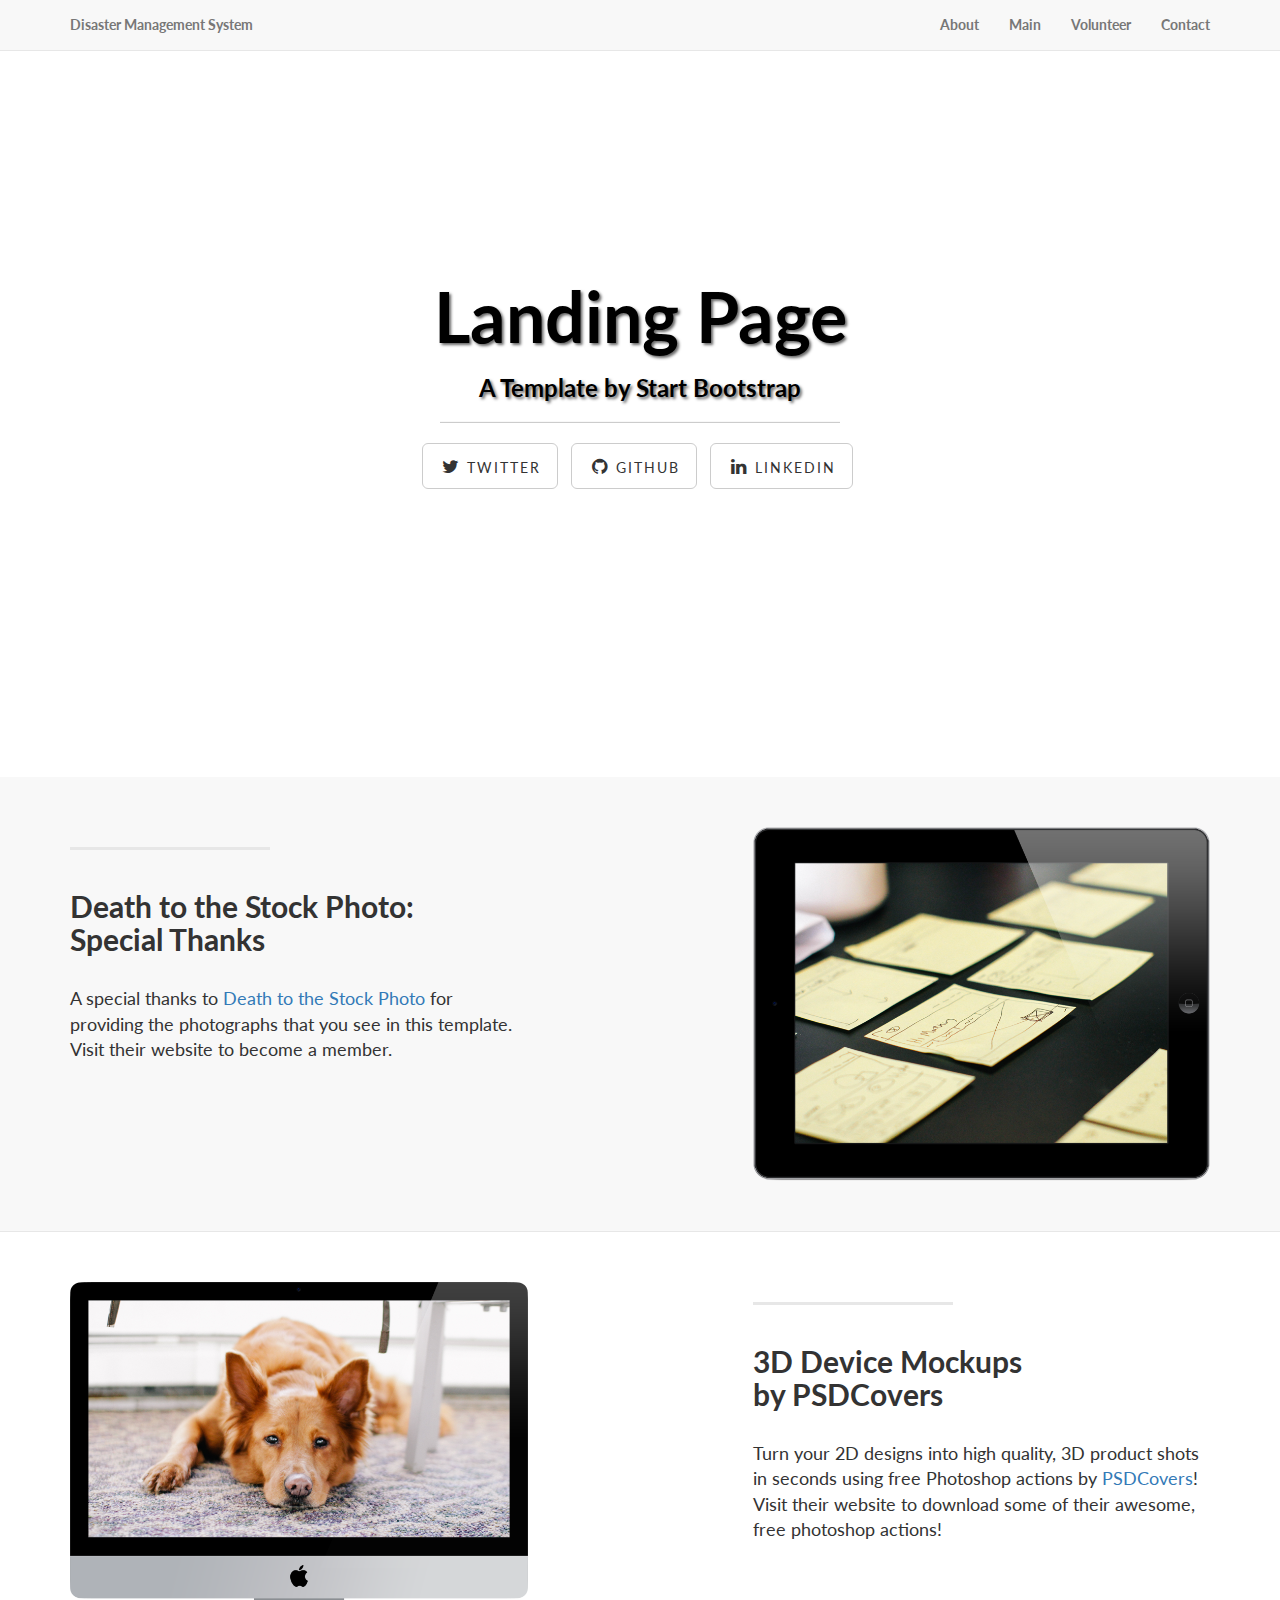
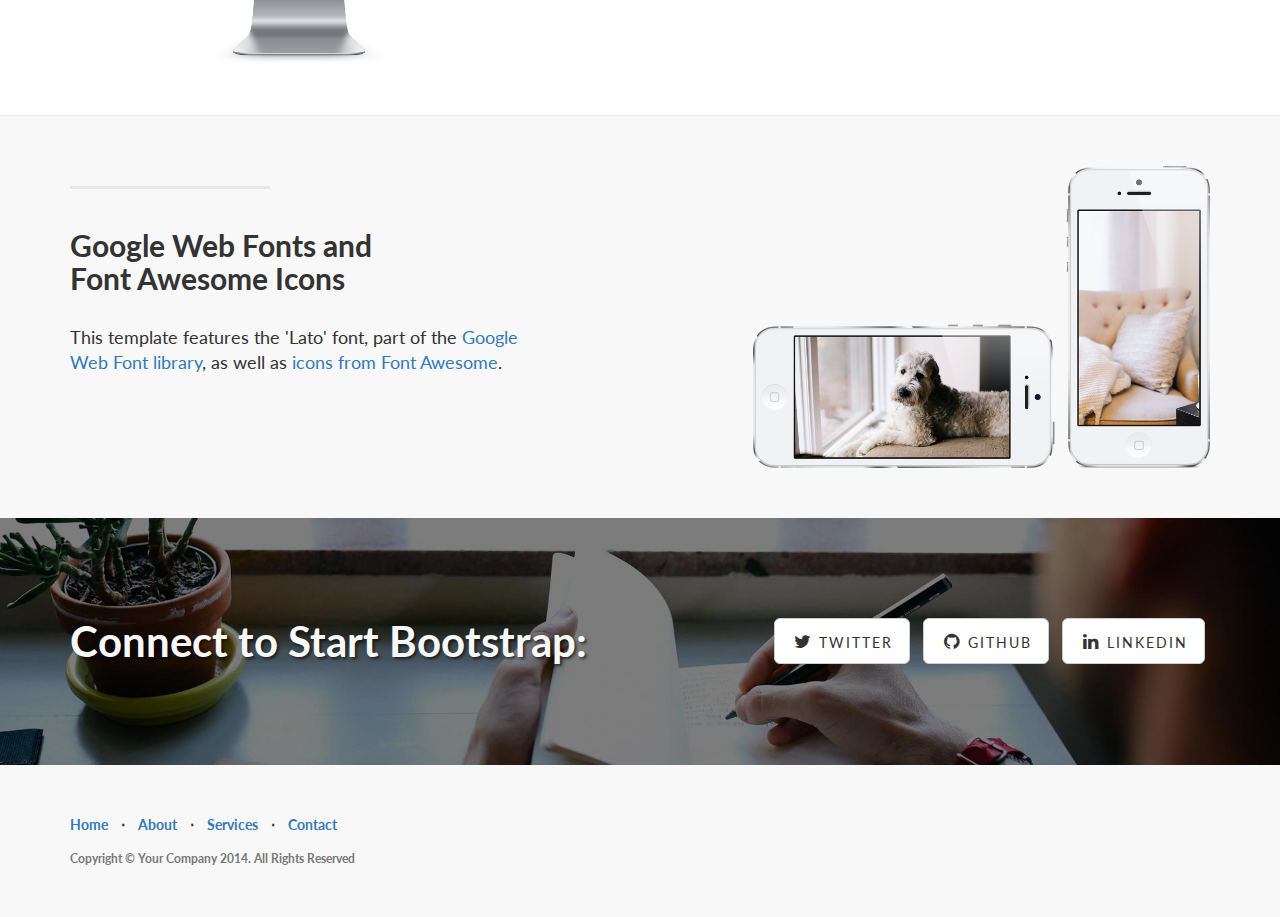
<file: main/index.html>
<!DOCTYPE html>
<html lang="en">

<head>

    <meta charset="utf-8">
    <meta http-equiv="X-UA-Compatible" content="IE=edge">
    <meta name="viewport" content="width=device-width, initial-scale=1">
    <meta name="description" content="">
    <meta name="author" content="">

    <title>Landing Page - Start Bootstrap Theme</title>

    <!-- Bootstrap Core CSS -->
    <link href="css/bootstrap.min.css" rel="stylesheet">

    <!-- Custom CSS -->
    <link href="css/landing-page.css" rel="stylesheet">

    <!-- Custom Fonts -->
    <link href="font-awesome/css/font-awesome.min.css" rel="stylesheet" type="text/css">
    <link href="http://fonts.googleapis.com/css?family=Lato:300,400,700,300italic,400italic,700italic" rel="stylesheet" type="text/css">

    <!-- HTML5 Shim and Respond.js IE8 support of HTML5 elements and media queries -->
    <!-- WARNING: Respond.js doesn't work if you view the page via file:// -->
    <!--[if lt IE 9]>
        <script src="https://oss.maxcdn.com/libs/html5shiv/3.7.0/html5shiv.js"></script>
        <script src="https://oss.maxcdn.com/libs/respond.js/1.4.2/respond.min.js"></script>
    <![endif]-->

</head>

<body>

    <!-- Navigation -->
    <nav class="navbar navbar-default navbar-fixed-top topnav" role="navigation">
        <div class="container topnav">
            <!-- Brand and toggle get grouped for better mobile display -->
            <div class="navbar-header">
                <button type="button" class="navbar-toggle" data-toggle="collapse" data-target="#bs-example-navbar-collapse-1">
                    <span class="sr-only">Toggle navigation</span>
                    <span class="icon-bar"></span>
                    <span class="icon-bar"></span>
                    <span class="icon-bar"></span>
                </button>
                <a class="navbar-brand topnav" href="#">Disaster Management System</a>
            </div>
            <!-- Collect the nav links, forms, and other content for toggling -->
            <div class="collapse navbar-collapse" id="bs-example-navbar-collapse-1">
                <ul class="nav navbar-nav navbar-right">
                    <li>
                        <a href="#about">About</a>
                    </li>
                    <li>
                        <a href="#main">Main</a>
                    </li>
                    <li>
                        <a href="#volunteer">Volunteer</a>
                    </li>
                    <li>
                        <a href="#contact">Contact</a>
                    </li>
                </ul>
            </div>
            <!-- /.navbar-collapse -->
        </div>
        <!-- /.container -->
    </nav>


    <!-- Header -->
    <a name="about"></a>
    <div class="intro-header">
        <div class="container">

            <div class="row">
                <div class="col-lg-12">
                    <div class="intro-message">
                        <h1>Landing Page</h1>
                        <h3>A Template by Start Bootstrap</h3>
                        <hr class="intro-divider">
                        <ul class="list-inline intro-social-buttons">
                            <li>
                                <a href="https://twitter.com/SBootstrap" class="btn btn-default btn-lg"><i class="fa fa-twitter fa-fw"></i> <span class="network-name">Twitter</span></a>
                            </li>
                            <li>
                                <a href="https://github.com/IronSummitMedia/startbootstrap" class="btn btn-default btn-lg"><i class="fa fa-github fa-fw"></i> <span class="network-name">Github</span></a>
                            </li>
                            <li>
                                <a href="#" class="btn btn-default btn-lg"><i class="fa fa-linkedin fa-fw"></i> <span class="network-name">Linkedin</span></a>
                            </li>
                        </ul>
                    </div>
                </div>
            </div>

        </div>
        <!-- /.container -->

    </div>
    <!-- /.intro-header -->

    <!-- Page Content -->

    <a name="services"></a>
    <div class="content-section-a">

        <div class="container">
            <div class="row">
                <div class="col-lg-5 col-sm-6">
                    <hr class="section-heading-spacer">
                    <div class="clearfix"></div>
                    <h2 class="section-heading">Death to the Stock Photo:<br>Special Thanks</h2>
                    <p class="lead">A special thanks to <a target="_blank" href="http://join.deathtothestockphoto.com/">Death to the Stock Photo</a> for providing the photographs that you see in this template. Visit their website to become a member.</p>
                </div>
                <div class="col-lg-5 col-lg-offset-2 col-sm-6">
                    <img class="img-responsive" src="img/ipad.png" alt="">
                </div>
            </div>

        </div>
        <!-- /.container -->

    </div>
    <!-- /.content-section-a -->

    <div class="content-section-b">

        <div class="container">

            <div class="row">
                <div class="col-lg-5 col-lg-offset-1 col-sm-push-6  col-sm-6">
                    <hr class="section-heading-spacer">
                    <div class="clearfix"></div>
                    <h2 class="section-heading">3D Device Mockups<br>by PSDCovers</h2>
                    <p class="lead">Turn your 2D designs into high quality, 3D product shots in seconds using free Photoshop actions by <a target="_blank" href="http://www.psdcovers.com/">PSDCovers</a>! Visit their website to download some of their awesome, free photoshop
                        actions!
                    </p>
                </div>
                <div class="col-lg-5 col-sm-pull-6  col-sm-6">
                    <img class="img-responsive" src="img/dog.png" alt="">
                </div>
            </div>

        </div>
        <!-- /.container -->

    </div>
    <!-- /.content-section-b -->

    <div class="content-section-a">

        <div class="container">

            <div class="row">
                <div class="col-lg-5 col-sm-6">
                    <hr class="section-heading-spacer">
                    <div class="clearfix"></div>
                    <h2 class="section-heading">Google Web Fonts and<br>Font Awesome Icons</h2>
                    <p class="lead">This template features the 'Lato' font, part of the <a target="_blank" href="http://www.google.com/fonts">Google Web Font library</a>, as well as <a target="_blank" href="http://fontawesome.io">icons from Font Awesome</a>.</p>
                </div>
                <div class="col-lg-5 col-lg-offset-2 col-sm-6">
                    <img class="img-responsive" src="img/phones.png" alt="">
                </div>
            </div>

        </div>
        <!-- /.container -->

    </div>
    <!-- /.content-section-a -->

    <a name="contact"></a>
    <div class="banner">

        <div class="container">

            <div class="row">
                <div class="col-lg-6">
                    <h2>Connect to Start Bootstrap:</h2>
                </div>
                <div class="col-lg-6">
                    <ul class="list-inline banner-social-buttons">
                        <li>
                            <a href="https://twitter.com/SBootstrap" class="btn btn-default btn-lg"><i class="fa fa-twitter fa-fw"></i> <span class="network-name">Twitter</span></a>
                        </li>
                        <li>
                            <a href="https://github.com/IronSummitMedia/startbootstrap" class="btn btn-default btn-lg"><i class="fa fa-github fa-fw"></i> <span class="network-name">Github</span></a>
                        </li>
                        <li>
                            <a href="#" class="btn btn-default btn-lg"><i class="fa fa-linkedin fa-fw"></i> <span class="network-name">Linkedin</span></a>
                        </li>
                    </ul>
                </div>
            </div>

        </div>
        <!-- /.container -->

    </div>
    <!-- /.banner -->

    <!-- Footer -->
    <footer>
        <div class="container">
            <div class="row">
                <div class="col-lg-12">
                    <ul class="list-inline">
                        <li>
                            <a href="#">Home</a>
                        </li>
                        <li class="footer-menu-divider">&sdot;</li>
                        <li>
                            <a href="#about">About</a>
                        </li>
                        <li class="footer-menu-divider">&sdot;</li>
                        <li>
                            <a href="#services">Services</a>
                        </li>
                        <li class="footer-menu-divider">&sdot;</li>
                        <li>
                            <a href="#contact">Contact</a>
                        </li>
                    </ul>
                    <p class="copyright text-muted small">Copyright &copy; Your Company 2014. All Rights Reserved</p>
                </div>
            </div>
        </div>
    </footer>

    <!-- jQuery -->
    <script src="js/jquery.js"></script>

    <!-- Bootstrap Core JavaScript -->
    <script src="js/bootstrap.min.js"></script>

</body>

</html>
</file>
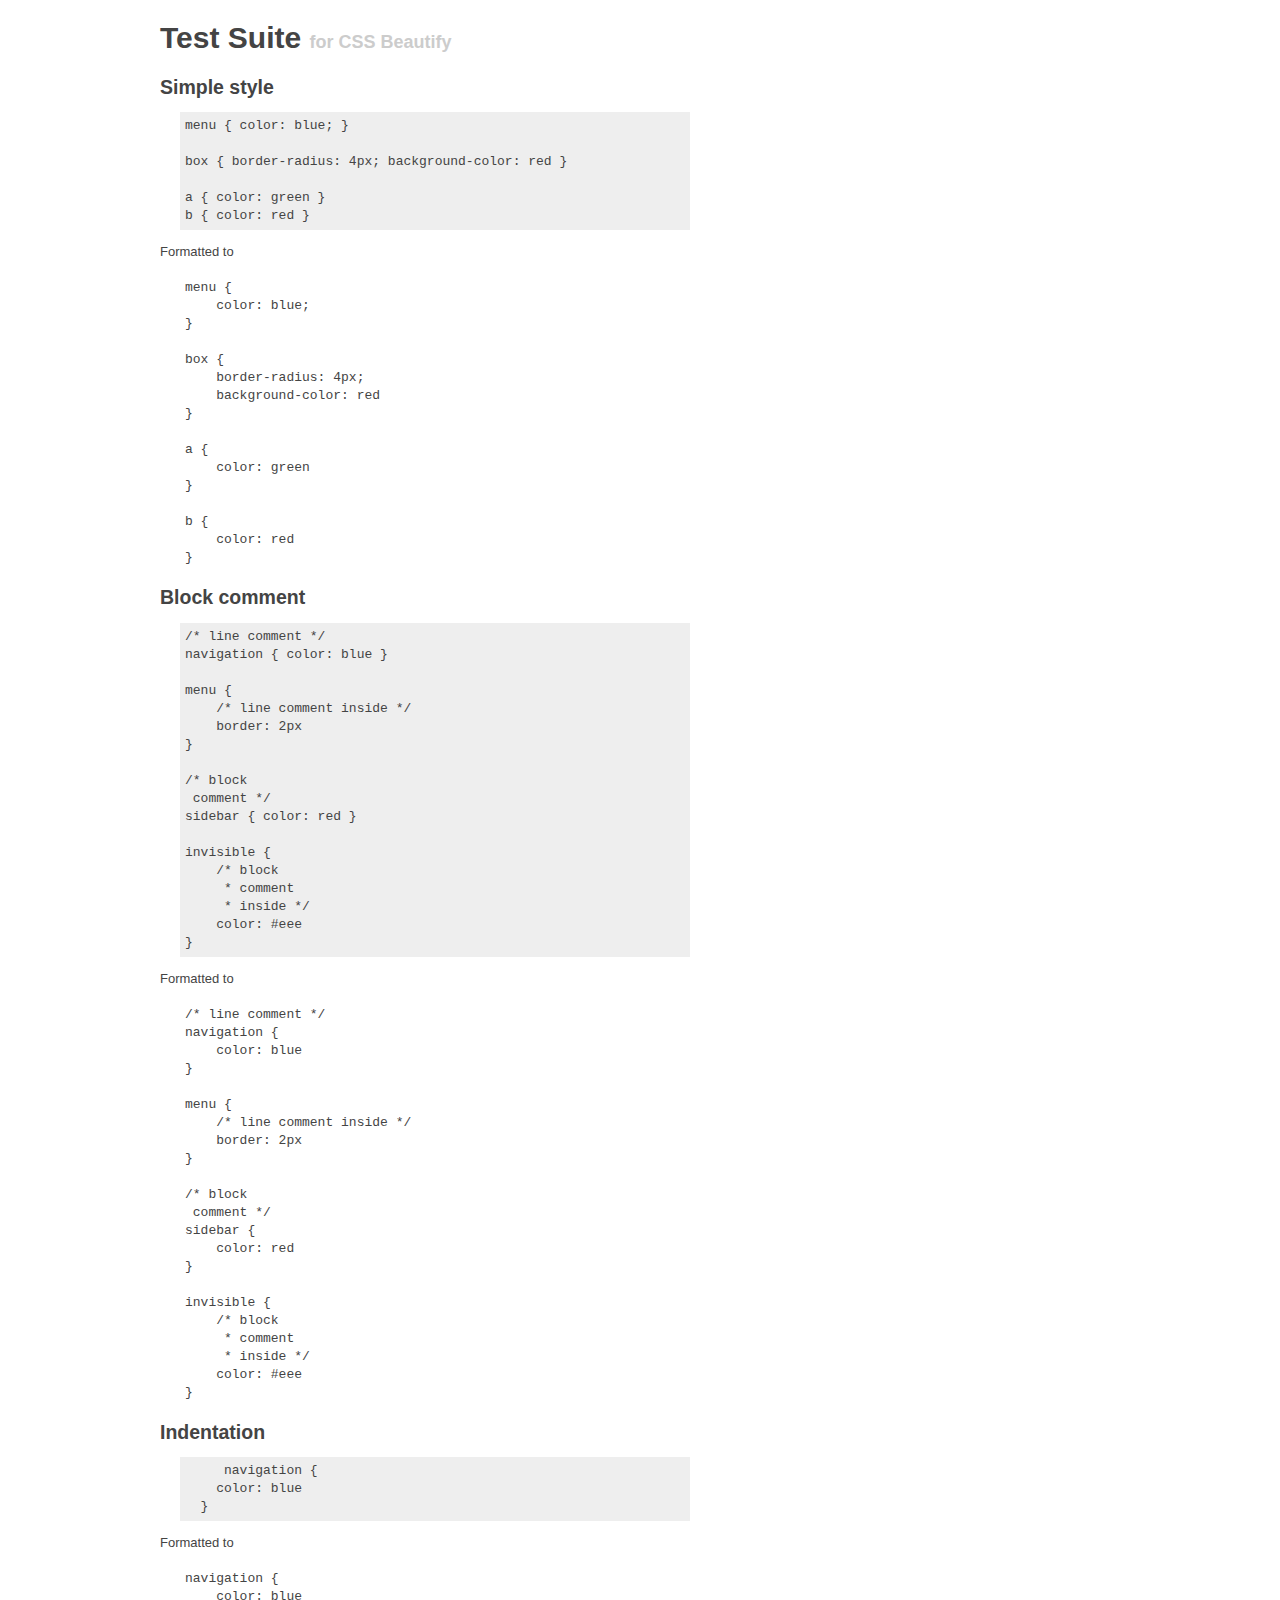
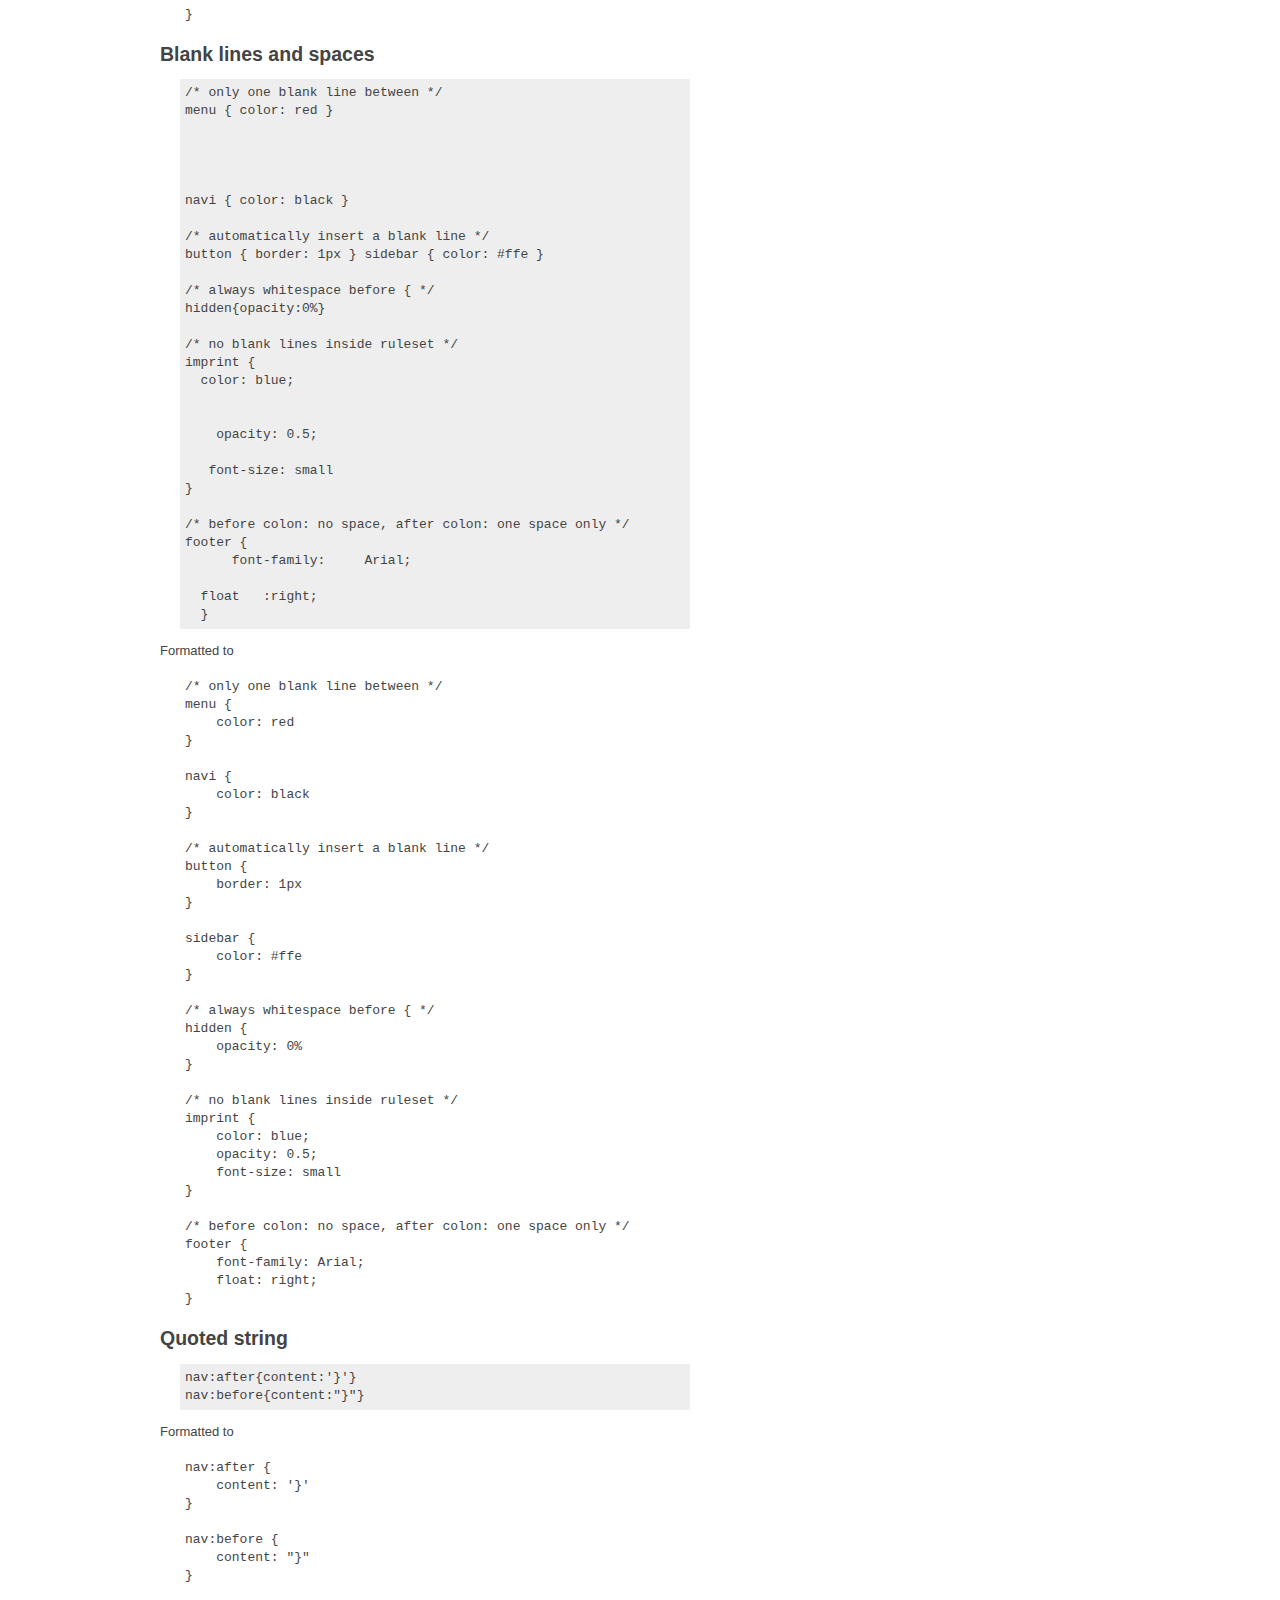
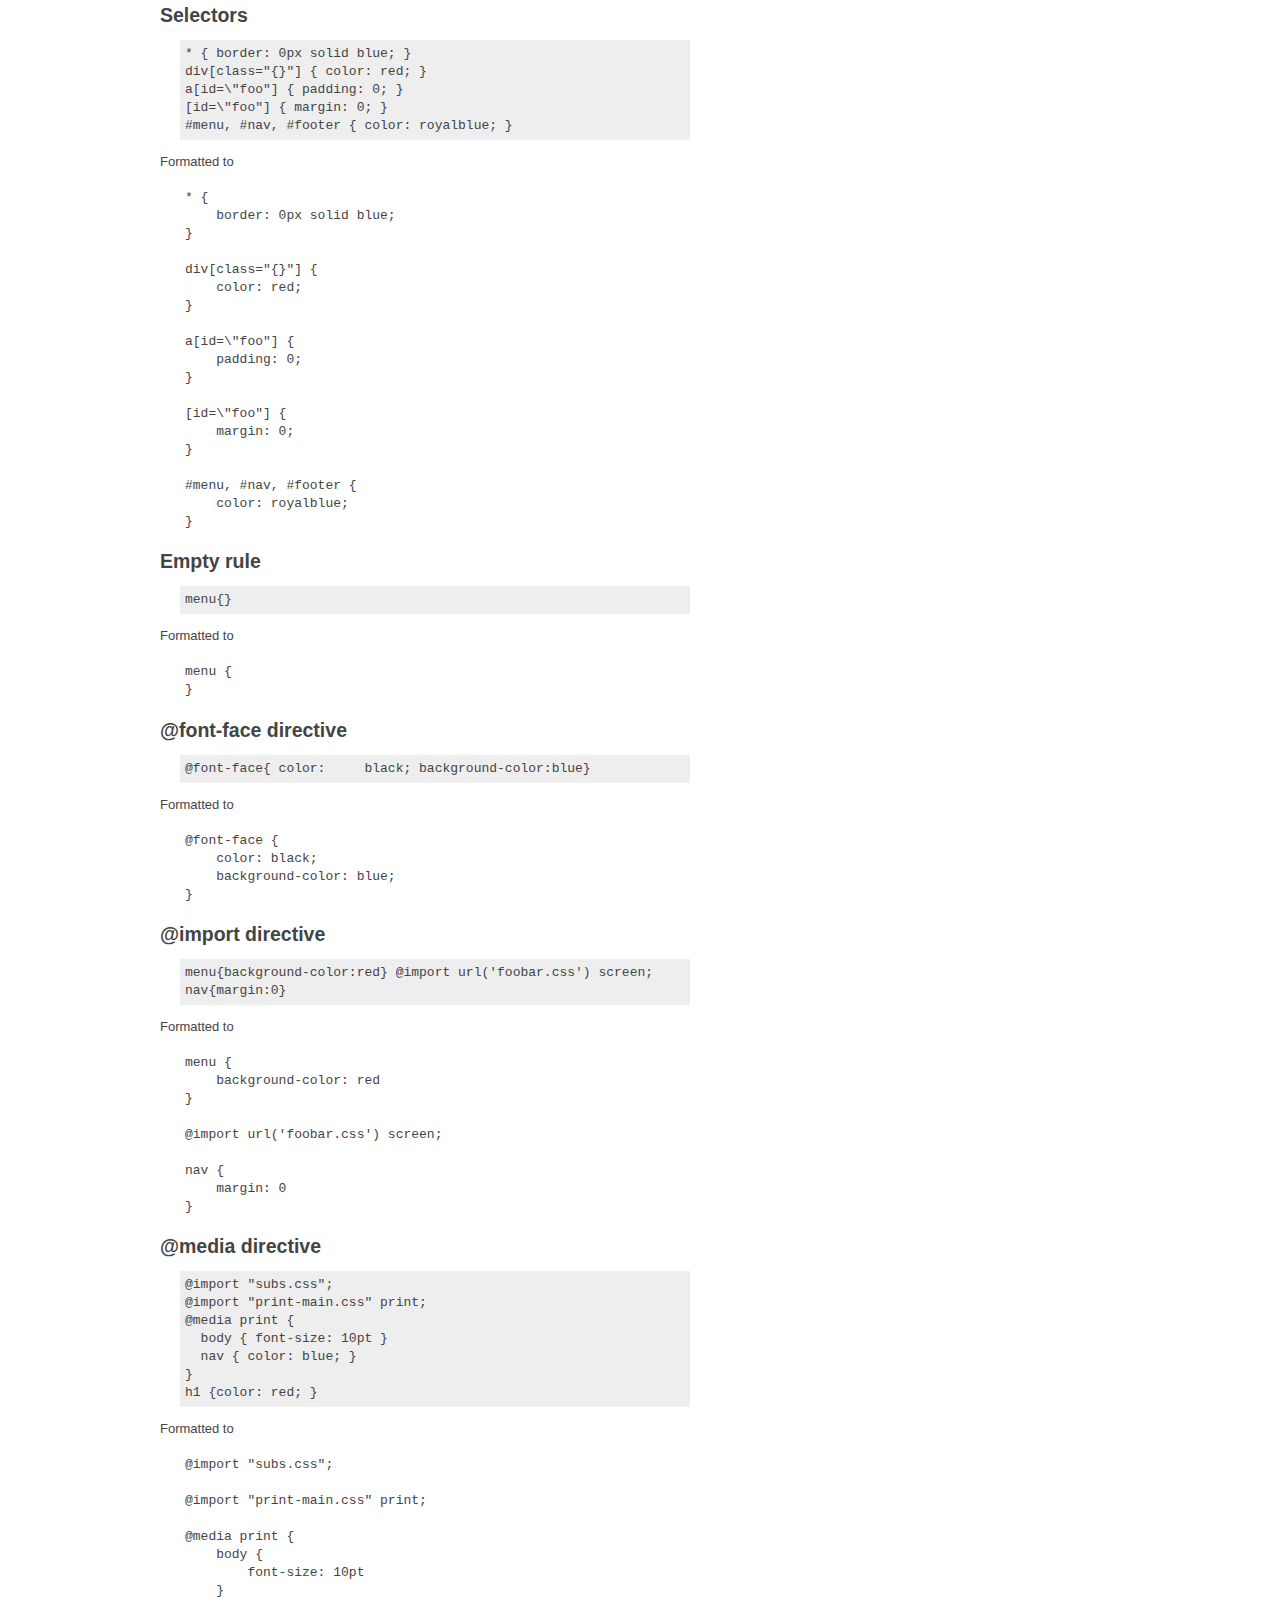
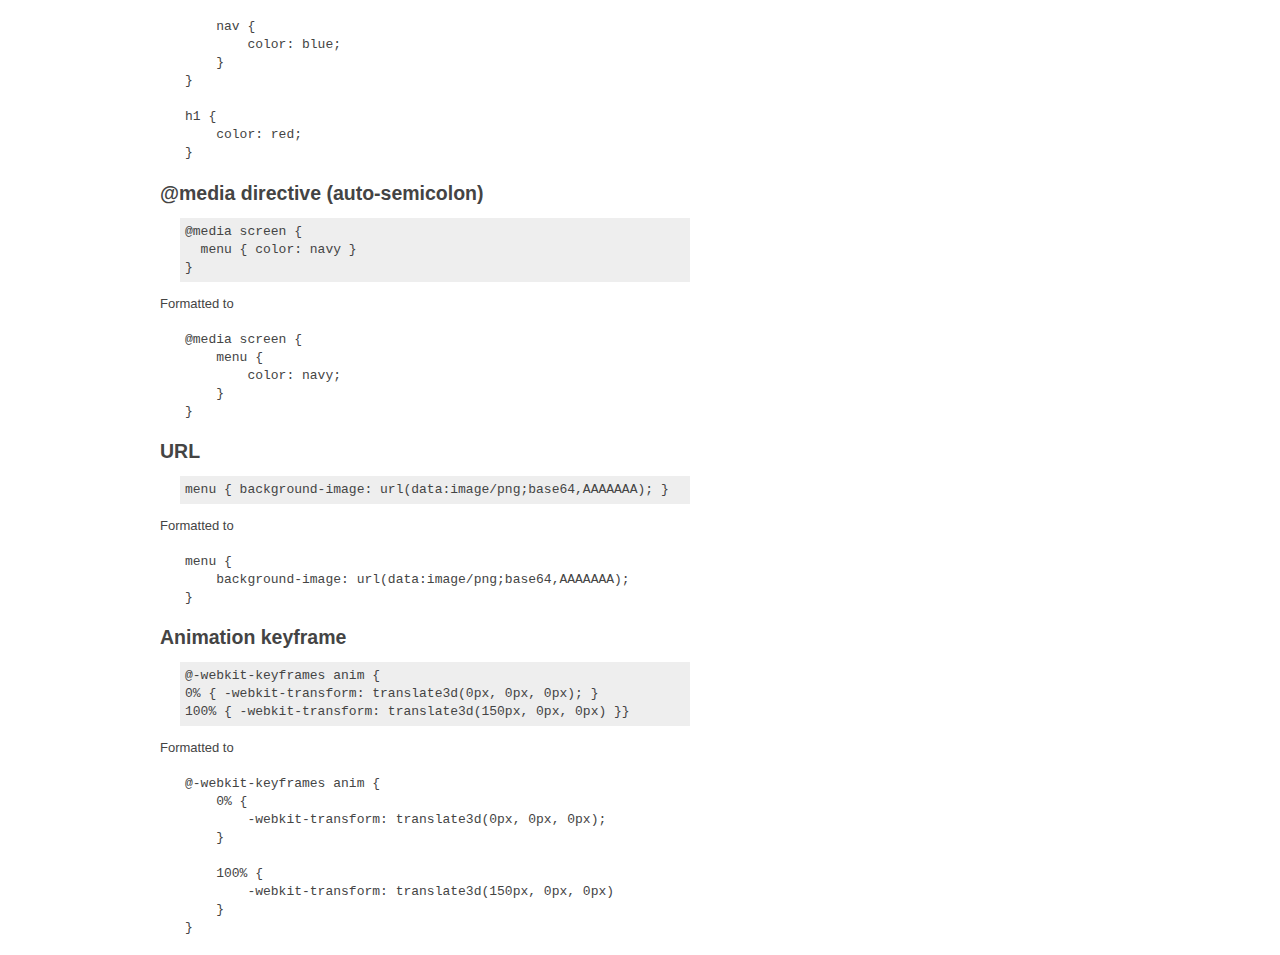
<file: admin/assets/plugins/cssbeautify/test/index.html>
<!DOCTYPE html>
<html lang="en">
<head>
<meta charset="utf-8">
<title>Test Suite for CSS Beautify</title>
<link rel="stylesheet" type="text/css" href="../assets/style.css"/>
<script src="../cssbeautify.js" charset="utf-8"></script>
<script src="test.js" charset="utf-8"></script>
<script src="runner.js" charset="utf-8"></script>
<style>
pre {
    margin-left: 20px;
    padding: 5px;
    display: block;
    width: 500px;
}

.source {
    background-color: #eee;
}

.ref {
    border: 1px solid blue;
}

.result {
    border: 1px solid red;
}

.fail {
    color: red;
}
</style>
</head>
<body>

<div class="container">

<h1>Test Suite <small>for CSS Beautify</small></h1>

<div id="result">
</div>

<script>
window.onload = executeBrowser();
</script>
</body>
</html>
</file>
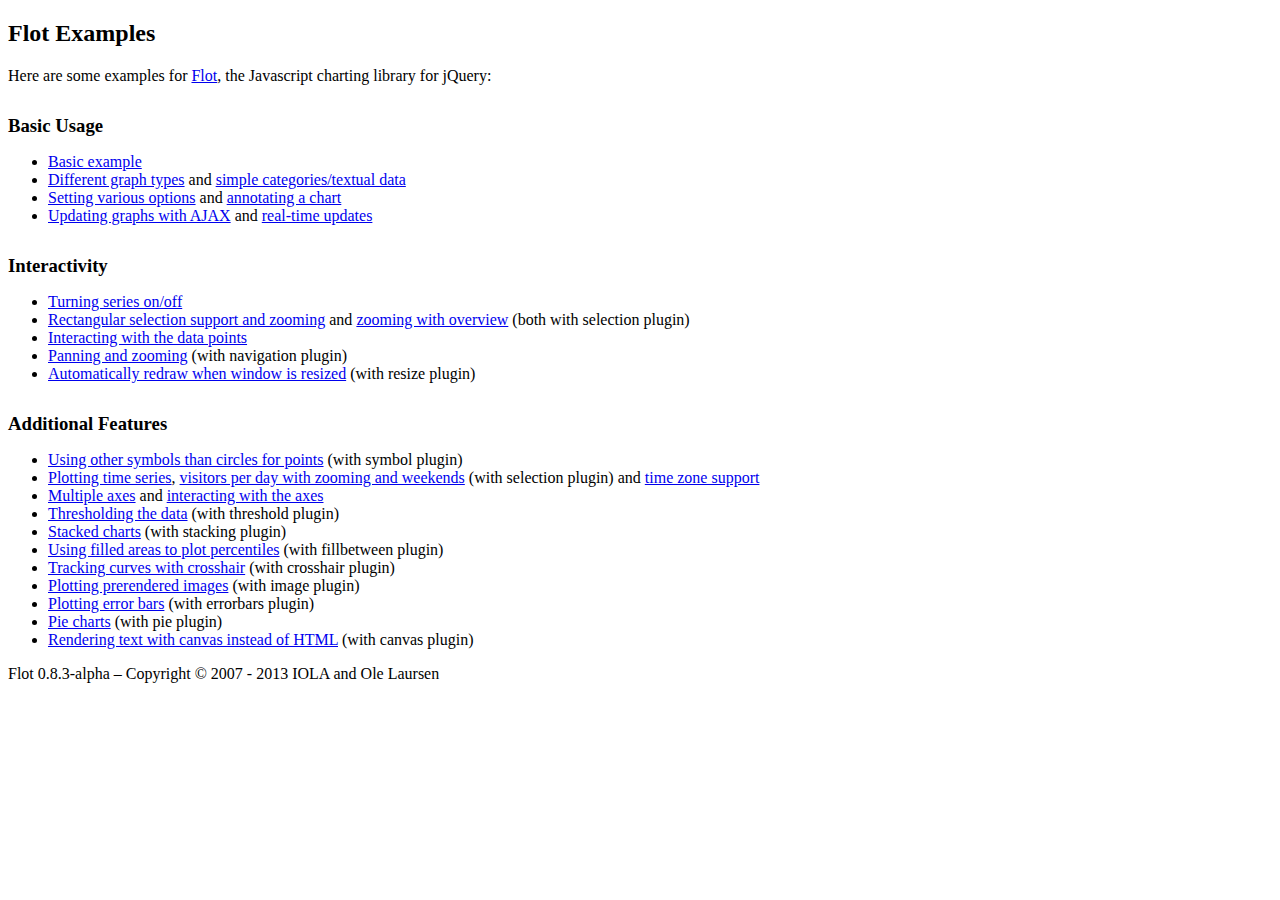
<file: admin/assets/plugins/flot/examples/index.html>
<!DOCTYPE html PUBLIC "-//W3C//DTD HTML 4.01//EN" "http://www.w3.org/TR/html4/strict.dtd">
<html>
<head>
	<meta http-equiv="Content-Type" content="text/html; charset=utf-8">
	<title>Flot Examples</title>
	<link href="examples.css" rel="stylesheet" type="text/css">
	<style>

	h3 {
		margin-top: 30px;
		margin-bottom: 5px;
	}

	</style>
	<script language="javascript" type="text/javascript" src="../jquery.js"></script>
	<script language="javascript" type="text/javascript" src="../jquery.flot.js"></script>
	<script type="text/javascript">

	$(function() {

		// Add the Flot version string to the footer

		$("#footer").prepend("Flot " + $.plot.version + " &ndash; ");
	});

	</script>
</head>
<body>

	<div id="header">
		<h2>Flot Examples</h2>
	</div>

	<div id="content">

		<p>Here are some examples for <a href="http://www.flotcharts.org">Flot</a>, the Javascript charting library for jQuery:</p>

		<h3>Basic Usage</h3>

		<ul>
			<li><a href="basic-usage/index.html">Basic example</a></li>
			<li><a href="series-types/index.html">Different graph types</a> and <a href="categories/index.html">simple categories/textual data</a></li>
			<li><a href="basic-options/index.html">Setting various options</a> and <a href="annotating/index.html">annotating a chart</a></li>
			<li><a href="ajax/index.html">Updating graphs with AJAX</a> and <a href="realtime/index.html">real-time updates</a></li>
		</ul>

		<h3>Interactivity</h3>

		<ul>
			<li><a href="series-toggle/index.html">Turning series on/off</a></li>
			<li><a href="selection/index.html">Rectangular selection support and zooming</a> and <a href="zooming/index.html">zooming with overview</a> (both with selection plugin)</li>
			<li><a href="interacting/index.html">Interacting with the data points</a></li>
			<li><a href="navigate/index.html">Panning and zooming</a> (with navigation plugin)</li>
			<li><a href="resize/index.html">Automatically redraw when window is resized</a> (with resize plugin)</li>
		</ul>

		<h3>Additional Features</h3>

		<ul>
			<li><a href="symbols/index.html">Using other symbols than circles for points</a> (with symbol plugin)</li>
			<li><a href="axes-time/index.html">Plotting time series</a>, <a href="visitors/index.html">visitors per day with zooming and weekends</a> (with selection plugin) and <a href="axes-time-zones/index.html">time zone support</a></li>
			<li><a href="axes-multiple/index.html">Multiple axes</a> and <a href="axes-interacting/index.html">interacting with the axes</a></li>
			<li><a href="threshold/index.html">Thresholding the data</a> (with threshold plugin)</li>
			<li><a href="stacking/index.html">Stacked charts</a> (with stacking plugin)</li>
			<li><a href="percentiles/index.html">Using filled areas to plot percentiles</a> (with fillbetween plugin)</li>
			<li><a href="tracking/index.html">Tracking curves with crosshair</a> (with crosshair plugin)</li>
			<li><a href="image/index.html">Plotting prerendered images</a> (with image plugin)</li>
			<li><a href="series-errorbars/index.html">Plotting error bars</a> (with errorbars plugin)</li>
			<li><a href="series-pie/index.html">Pie charts</a> (with pie plugin)</li>
			<li><a href="canvas/index.html">Rendering text with canvas instead of HTML</a> (with canvas plugin)</li>
		</ul>

	</div>

	<div id="footer">
		Copyright &copy; 2007 - 2013 IOLA and Ole Laursen
	</div>

</body>
</html>
</file>
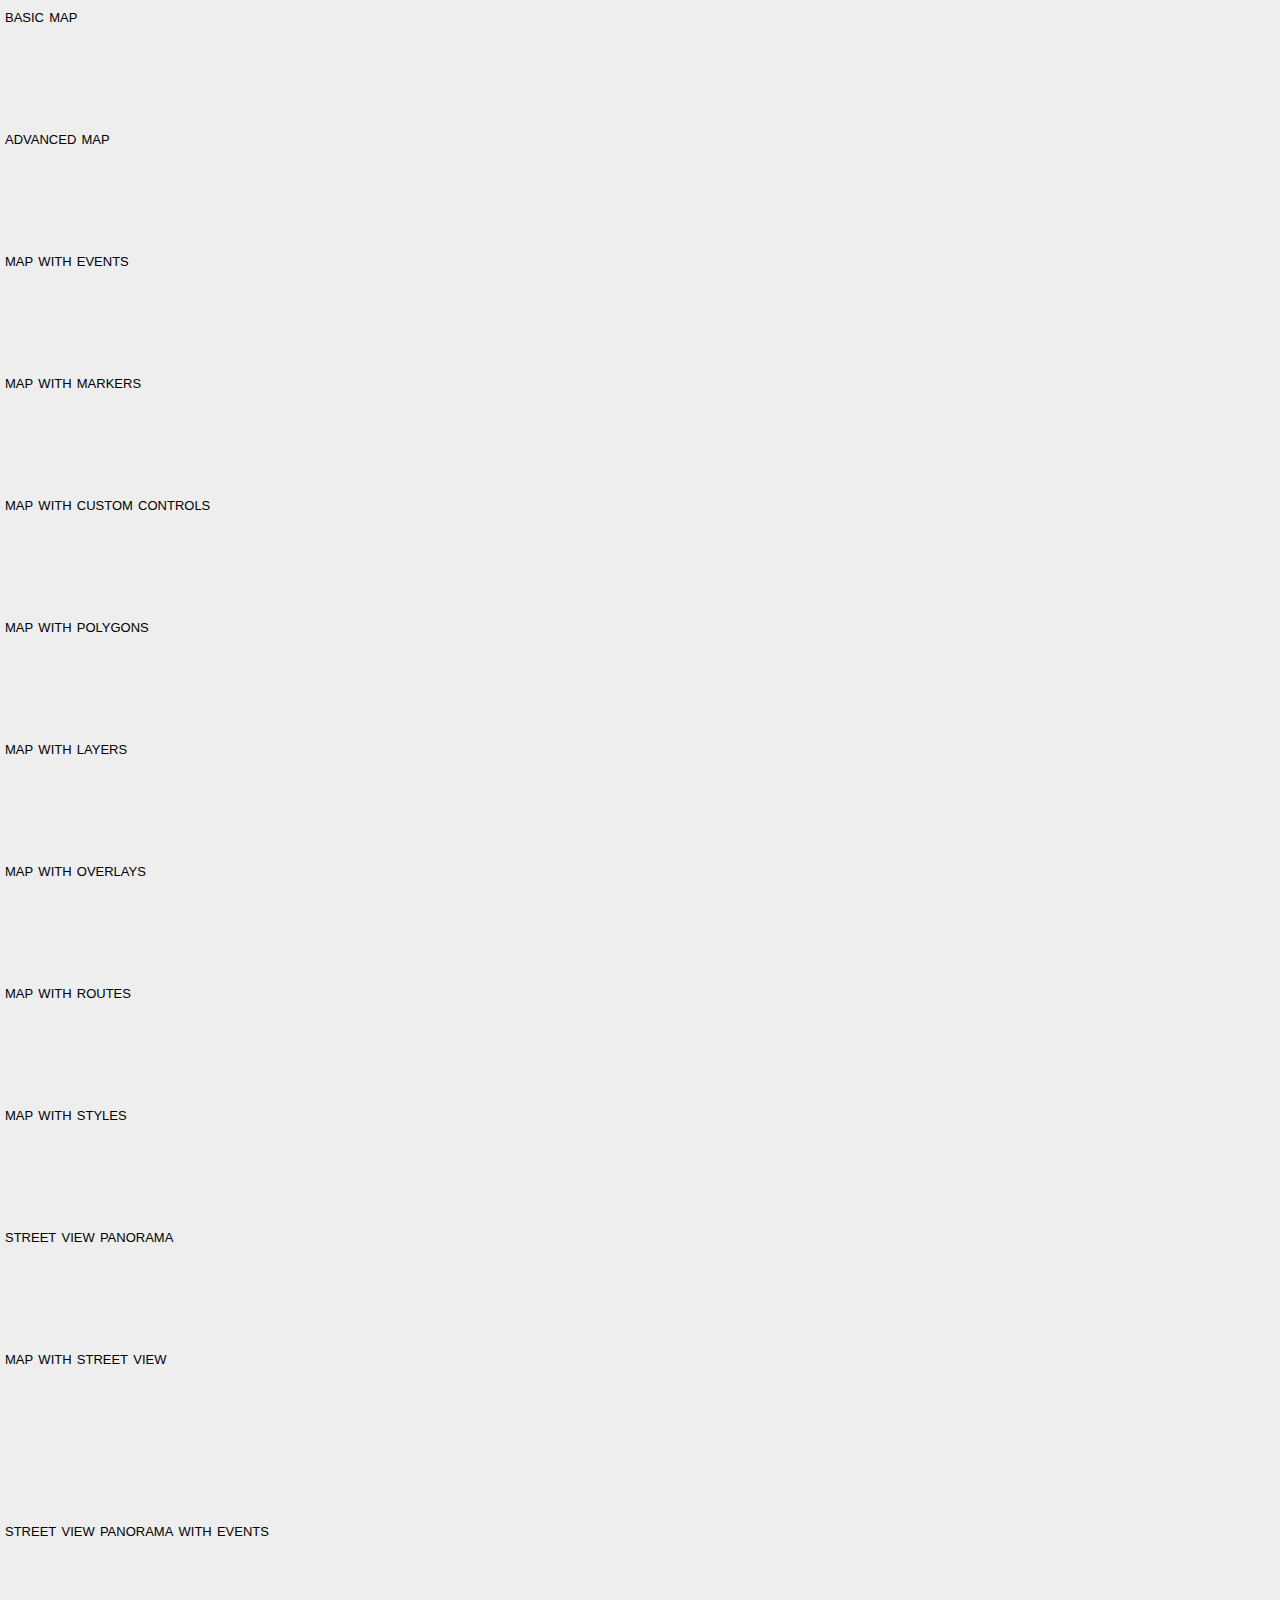
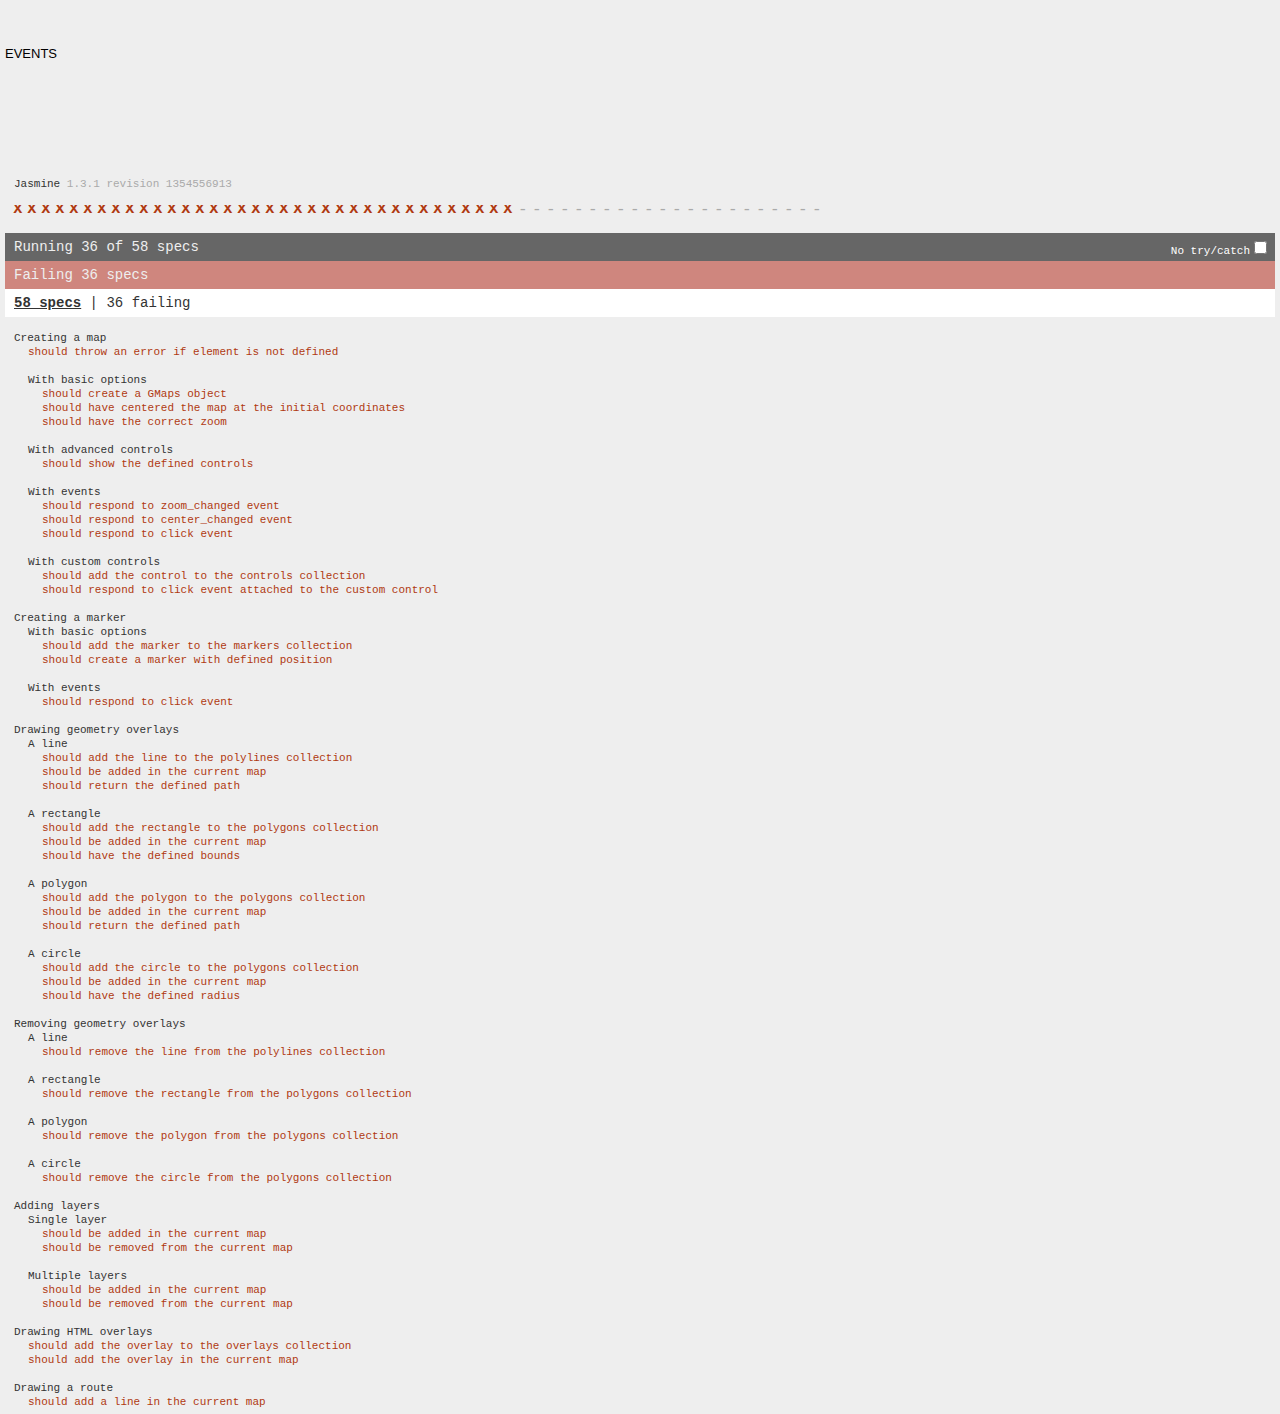
<file: admin/assets/plugins/gmaps/test/index.html>
<!DOCTYPE html>
<html>
<head>
  <title>gmaps.js test</title>
  <link rel="stylesheet" type="text/css" href="lib/jasmine.css" />
  <link rel="stylesheet" href="style.css" />
  <script type="text/javascript" src="lib/jasmine.js"></script>
  <script type="text/javascript" src="lib/jasmine-html.js"></script>

  <script type="text/javascript" src="http://maps.google.com/maps/api/js?sensor=true"></script>
  <script type="text/javascript" src="../gmaps.js"></script>

  <script type="text/javascript" src="spec/MapSpec.js"></script>
  <script type="text/javascript" src="spec/MarkerSpec.js"></script>
  <script type="text/javascript" src="spec/GeometrySpec.js"></script>
  <script type="text/javascript" src="spec/LayerSpec.js"></script>
  <script type="text/javascript" src="spec/OverlaySpec.js"></script>
  <script type="text/javascript" src="spec/RouteSpec.js"></script>
  <script type="text/javascript" src="spec/StyleSpec.js"></script>
  <script type="text/javascript" src="spec/StreetViewSpec.js"></script>
  <script type="text/javascript" src="spec/EventSpec.js"></script>

  <script type="text/javascript">
    (function() {
      var jasmineEnv = jasmine.getEnv();
      jasmineEnv.updateInterval = 1000;

      var htmlReporter = new jasmine.HtmlReporter();

      jasmineEnv.addReporter(htmlReporter);

      jasmineEnv.specFilter = function(spec) {
        return htmlReporter.specFilter(spec);
      };

      var currentWindowOnload = window.onload;

      window.onload = function() {
        if (currentWindowOnload) {
          currentWindowOnload();
        }

        execJasmine();
      };

      function execJasmine() {
        jasmineEnv.execute();
      }

    })();
  </script>
</head>
<body>
  <h3>Basic map</h3>
  <div class="map" id="basic-map"></div>
  <h3>Advanced map</h3>
  <div class="map" id="advanced-map"></div>
  <h3>Map with events</h3>
  <div class="map" id="map-with-events"></div>
  <h3>Map with markers</h3>
  <div class="map" id="map-with-markers"></div>
  <h3>Map with custom controls</h3>
  <div class="map" id="map-with-custom-controls"></div>
  <h3>Map with polygons</h3>
  <div class="map" id="map-with-polygons"></div>
  <h3>Map with layers</h3>
  <div class="map" id="map-with-layers"></div>
  <h3>Map with overlays</h3>
  <div class="map" id="map-with-overlays"></div>
  <h3>Map with routes</h3>
  <div class="map" id="map-with-routes"></div>
  <h3>Map with styles</h3>
  <div class="map" id="map-with-styles"></div>
  <h3>Street View Panorama</h3>
  <div class="panorama" id="streetview-standalone-panorama"></div>
  <h3>Map with Street View</h3>
  <div class="with-columns">
    <div class="map" id="map-with-streetview"></div>
    <div class="panorama" id="streetview-panorama"></div>
  </div>
  <h3>Street View Panorama with events</h3>
  <div class="panorama" id="streetview-with-events"></div>
  <h3>Events</h3>
  <div class="map" id="events"></div>
</body>
</html>
</file>
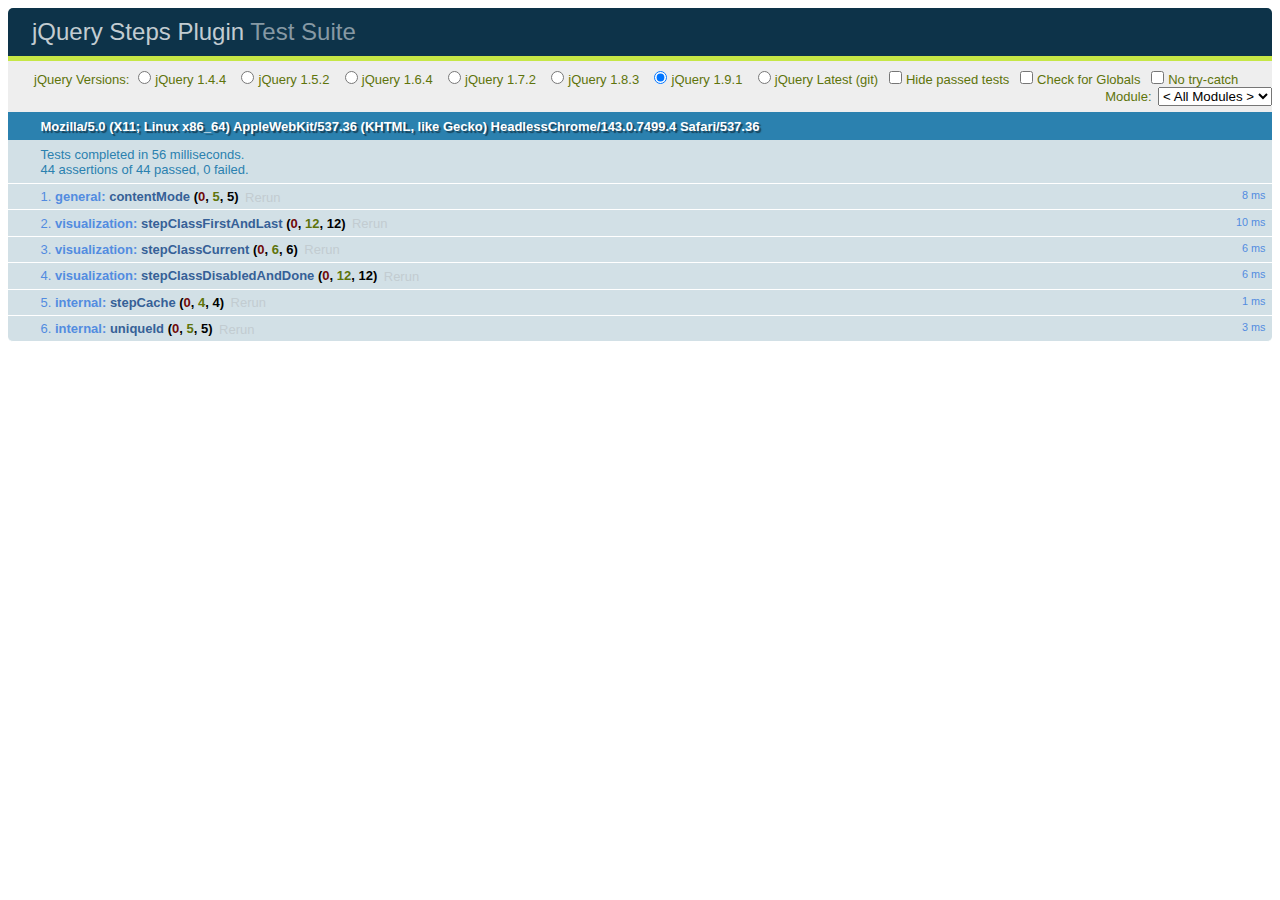
<file: admin/assets/plugins/jquery-steps-master/test/index.html>
<!DOCTYPE html>
<html>
	<head>
		<meta charset="utf-8">
		<title>jQuery Steps Test Suite</title>
		<link rel="stylesheet" href="qunit/qunit-1.11.0.css">
	</head>
	<body>
		<h1 id="qunit-header">
			<a href="http://rstaib.github.io/jquery-steps">jQuery Steps Plugin</a> Test Suite
		</h1>
		<div id="qunit-banner"></div>
		<div id="qunit-testrunner-toolbar"><span>jQuery Versions: <input id="version-144" name="version" type="radio" value="1.4.4" /><label for="version-144">jQuery 1.4.4</label> 
			<input id="version-152" name="version" type="radio" value="1.5.2" /><label for="version-152">jQuery 1.5.2</label> 
			<input id="version-164" name="version" type="radio" value="1.6.4" /><label for="version-164">jQuery 1.6.4</label> 
			<input id="version-172" name="version" type="radio" value="1.7.2" /><label for="version-172">jQuery 1.7.2</label> 
			<input id="version-183" name="version" type="radio" value="1.8.3" /><label for="version-183">jQuery 1.8.3</label> 
			<input id="version-191" name="version" type="radio" value="1.9.1" /><label for="version-191">jQuery 1.9.1</label>
			<input id="version-latest" name="version" type="radio" value="latest" /><label for="version-latest">jQuery Latest (git)</label></span></div>
		<h2 id="qunit-userAgent"></h2>
		<ol id="qunit-tests"></ol>
		<div id="qunit-fixture">
			<div id="contentModeWithEmptyStringArgument">
				<h1>contentModeWithEmptyStringArgument</h1>
				<div data-mode="">
					<p>contentModeWithEmptyStringArgument</p>
				</div>
			</div>

			<div id="contentModeWithWrongNumberArgument">
				<h1>contentModeWithWrongNumberArgument</h1>
				<div data-mode="3">
					<p>contentModeWithWrongNumberArgument</p>
				</div>
			</div>

			<div id="contentModeWithWrongStringArgument">
				<h1>contentModeWithWrongStringArgument</h1>
				<div data-mode="none">
					<p>contentModeWithWrongStringArgument</p>
				</div>
			</div>

			<div id="contentModeWithNumberArgument">
				<h1>contentModeWithNumberArgument</h1>
				<div data-mode="0">
					<p>contentModeWithNumberArgument</p>
				</div>
			</div>

			<div id="contentModeWithStringArgument">
				<h1>contentModeWithStringArgument</h1>
				<div data-mode="html">
					<p>contentModeWithStringArgument</p>
				</div>
			</div>
		</div>
		<script src="qunit/qunit-1.11.0.js"></script>
		<script src="tests.js"></script>
		<script src="jquery.js"></script>
		<script src="../build/jquery.steps.js"></script>
		<script src="../src/privates.js"></script>
		<script src="../src/enums.js"></script>
		<script src="../src/model.js"></script>
		<script src="../src/defaults.js"></script>
		<script>
			$(function ()
			{
				$("input[name='version']").click(function ()
				{
					location.href = "?version=" + $(this).val();
				});

				var versionPattern = /^[\?|\&]{1}version=(\d\.\d\.\d|latest)/,
					version = versionPattern.exec(location.search),
					defaultVersion = "1.9.1";

				if (version != null && version.length > 0)
				{
					version = version[1];
				}
				else
				{
					version = defaultVersion;
				}

				$("input[value='" + version + "']").attr("checked", "checked");
			});
		</script>
	</body>
</html>
</file>
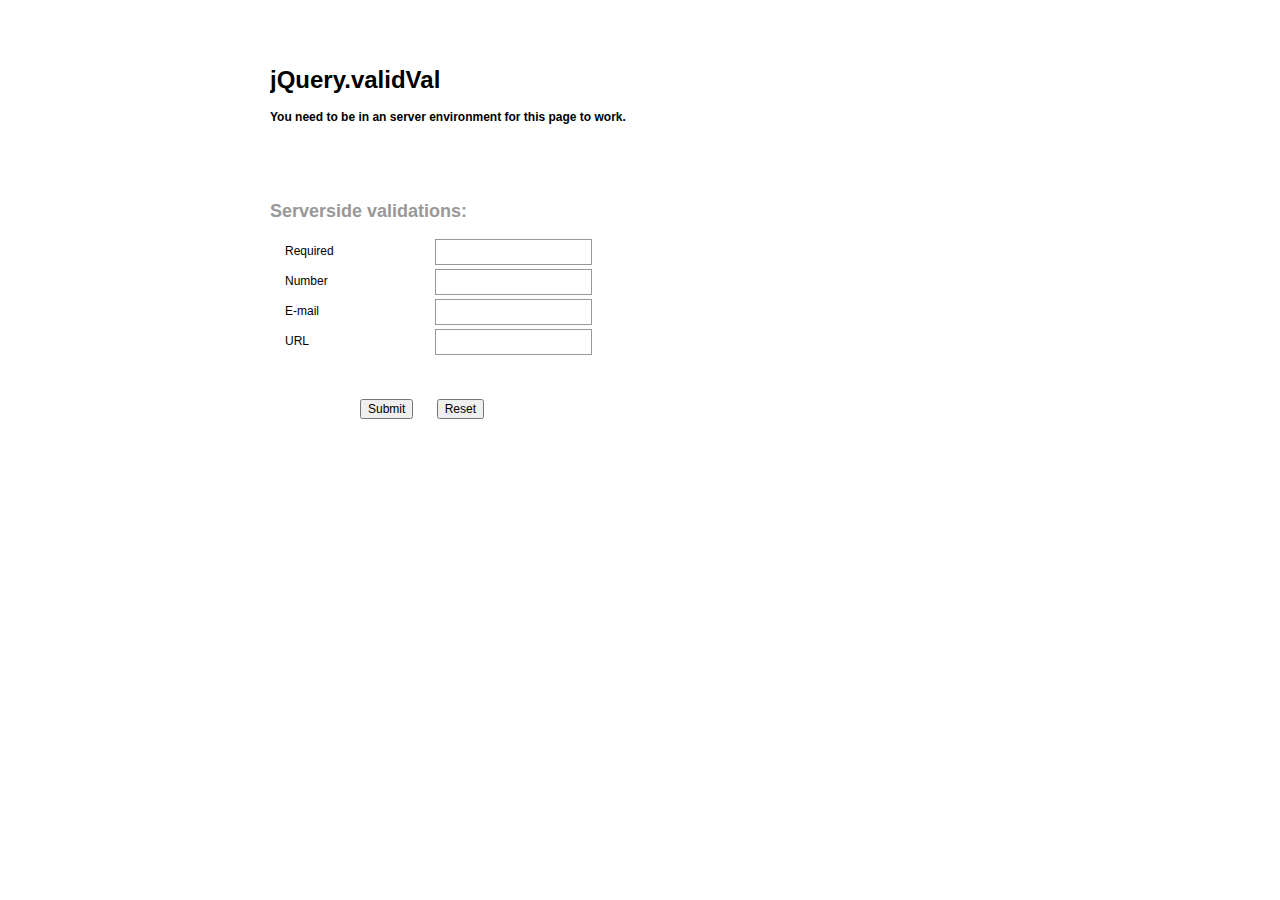
<file: admin/assets/plugins/validVal/serverside-validations/index.html>
<!DOCTYPE html PUBLIC "-//W3C//DTD XHTML 1.0 Transitional//EN" "http://www.w3.org/TR/xhtml1/DTD/xhtml1-transitional.dtd"><html xmlns="http://www.w3.org/1999/xhtml">	<head>		<meta http-equiv="content-type" content="text/html;charset=iso-8859-1" />		<title>validVal</title>		<script type="text/javascript" src="http://code.jquery.com/jquery-1.9.1.js"></script>		<script type="text/javascript" language="javascript" src="../js/jquery.validVal.min.js"></script>		<script type="text/javascript" language="javascript">			$(function() {				$('form').validVal({					customValidations: {						'serverside-validation': function( v ) {							var result = true;							$.ajax({								async: false, // !important								url: 'validations.php',								data: 'name=' + $(this).attr( 'name' ) + '&value=' + v,								success: function( yesOrNo ) {									if ( yesOrNo != 'yes' ) {										result = false;									}								}							});							return result;						}					}				});			});		</script>		<style type="text/css" media="all">			* {				color: #000;			}			input[type='text'] { 				background-color: #fff; 				border: solid 1px #999;				padding: 5px;			}			input[type='text'] { 				width: 145px;			}			input[type='text'].focus { 				border-color: #000 !important; 			}			input[type='text'].inactive { 				color: #999;				font-style: italic;			}			input[type='text'].invalid {				border-color: red;			}						input[type='submit'] {				margin: 0 20px 0 90px;			}			body, p, input {				font-family: Arial, Helvetica, sans-serif;				font-size: 12px;			}			h2 {				color: #999;			}			form {				width: 740px;				margin: 50px auto 0 auto;				overflow: hidden;			}			.column {				padding: 30px 0 50px 0;				margin: 20px 0;				width: 350px;				float: left;			}			.column div {				height: 26px;				padding: 2px 0;			}			label {				width: 150px;				padding: 5px 0 0 15px;				display: block;				float: left;			}		</style>	</head>	<body>		<form>			<h1>jQuery.validVal</h1>			<p><strong>You need to be in an server environment for this page to work.</strong></p>			<div class="column">				<h2>Serverside validations:</h2>				<div>					<label for="i1">Required</label>					 <input id="i1" name="required" type="text" value="" class="serverside-validation" size="24" />				</div>				<div>					<label for="i2">Number</label>					 <input id="i2" name="number" type="text" value="" class="serverside-validation" size="24" />				</div>				<div>					<label for="i3">E-mail</label>					 <input id="i3" name="email" type="text" value="" class="serverside-validation" size="24" />				</div>				<div>					<label for="i4">URL</label>					 <input id="i4" name="url" type="text" value="" class="serverside-validation" size="24" />				</div>				<br />				<br />				<br />				<input type="submit" value="Submit" />				<input type="reset" value="Reset" />			</div>		</form>	</body></html>
</file>
<file: admin/assets/plugins/cssbeautify/assets/style.css>
body {
    min-width: 960px;
    background-color: #ffffff;
    margin: 0;
    font-family: "Helvetica Neue", Helvetica, Arial, sans-serif;
    font-size: 13px;
    font-weight: normal;
    line-height: 18px;
    color: #444;
}

p {
    font-size: 13px;
    font-weight: normal;
    line-height: 18px;
    margin-bottom: 9px;
}

a {
    text-decoration: none;
}

h1 {
    margin-bottom: 18px;
    font-size: 30px;
    line-height: 36px;
    font-weight: bold;
    color: #444;
}

h1 small {
    font-size: 18px;
    color: #ccc;
}

h3 {
    color: #555;
}

textarea {
    font-family: Inconsolata, Monaco, Consolas, "Lucida Console", monospace;
    font-size: 14px;
    color: #555;
    width: 340px;
    padding: 7px;
    -webkit-appearance: none;
    outline: 0;
    border: 1px solid #bbb;
}

.container {
    margin-left: auto;
    margin-right: auto;
    width: 960px;
}

.container .raw {
    width: 380px;
    display: inline;
    float: left;
    margin-left: 10px;
    margin-right: 10px;
}

.container .raw textarea {
    box-shadow: inset 0 1px 3px rgba(0, 0, 0, 0.2);
    -webkit-box-shadow: inset 0 1px 3px rgba(0, 0, 0, 0.2);
    -moz-box-shadow: inset 0 1px 3px rgba(0, 0, 0, 0.2);
    transition: border linear 0.25s, box-shadow linear 0.25s;
    -webkit-transition: border linear 0.25s, box-shadow linear 0.25s;
    -moz-transition: border linear 0.25s, box-shadow linear 0.25s;
    -o-transition: border linear 0.25s, box-shadow linear 0.25s;
}

.container .raw textarea:focus {
    border-color: rgba(60, 200, 1, 0.8);
    box-shadow: inset 0 1px 3px rgba(0, 0, 0, 0.1), 0 0 8px rgba(60, 200, 1, 0.4);
    -webkit-box-shadow: inset 0 1px 3px rgba(0, 0, 0, 0.1), 0 0 8px rgba(60, 200, 1, 0.4);
    -moz-box-shadow: inset 0 1px 3px rgba(0, 0, 0, 0.1), 0 0 8px rgba(60, 200, 1, 0.4);
}

.container .formatted {
    width: 380px;
    display: inline;
    float: left;
    margin-left: 10px;
    margin-right: 10px;
}

.container .formatted textarea {
    color: #000;
}

.container .options {
    width: 140px;
    display: inline;
    float: left;
    margin-left: 10px;
    margin-right: 10px;
}

.container .options input {
    margin: 5px 5px 5px 0px;
}

.container .options input[type=radio] {
    margin-left: 10px;
}

.footer {
    margin-top: 25px;
    color: #555;
    text-align: center;
}

.CodeMirror {
    padding: 0;
    border: 1px solid #bbb;
}

.CodeMirror-scroll {
    height: 320px;
}
</file>
<file: admin/assets/plugins/flot/examples/examples.css>
.demo-container {
	box-sizing: border-box;
	width: 100%;
	height: 450px;
	padding: 20px 15px 15px 15px;
	margin: 15px auto 30px auto;
	border: 1px solid #ddd;
	background: #fff;
	background: linear-gradient(#f6f6f6 0, #fff 50px);
	background: -o-linear-gradient(#f6f6f6 0, #fff 50px);
	background: -ms-linear-gradient(#f6f6f6 0, #fff 50px);
	background: -moz-linear-gradient(#f6f6f6 0, #fff 50px);
	background: -webkit-linear-gradient(#f6f6f6 0, #fff 50px);
	box-shadow: 0 3px 10px rgba(0,0,0,0.15);
	-o-box-shadow: 0 3px 10px rgba(0,0,0,0.1);
	-ms-box-shadow: 0 3px 10px rgba(0,0,0,0.1);
	-moz-box-shadow: 0 3px 10px rgba(0,0,0,0.1);
	-webkit-box-shadow: 0 3px 10px rgba(0,0,0,0.1);
}

.demo-placeholder {
	width: 100%;
	height: 100%;
	font-size: 14px;
	line-height: 1.2em;
}

.legend table {
	border-spacing: 5px;
}
</file>
<file: admin/assets/plugins/gmaps/test/lib/jasmine.css>
body { background-color: #eeeeee; padding: 0; margin: 5px; overflow-y: scroll; }

#HTMLReporter { font-size: 11px; font-family: Monaco, "Lucida Console", monospace; line-height: 14px; color: #333333; }
#HTMLReporter a { text-decoration: none; }
#HTMLReporter a:hover { text-decoration: underline; }
#HTMLReporter p, #HTMLReporter h1, #HTMLReporter h2, #HTMLReporter h3, #HTMLReporter h4, #HTMLReporter h5, #HTMLReporter h6 { margin: 0; line-height: 14px; }
#HTMLReporter .banner, #HTMLReporter .symbolSummary, #HTMLReporter .summary, #HTMLReporter .resultMessage, #HTMLReporter .specDetail .description, #HTMLReporter .alert .bar, #HTMLReporter .stackTrace { padding-left: 9px; padding-right: 9px; }
#HTMLReporter #jasmine_content { position: fixed; right: 100%; }
#HTMLReporter .version { color: #aaaaaa; }
#HTMLReporter .banner { margin-top: 14px; }
#HTMLReporter .duration { color: #aaaaaa; float: right; }
#HTMLReporter .symbolSummary { overflow: hidden; *zoom: 1; margin: 14px 0; }
#HTMLReporter .symbolSummary li { display: block; float: left; height: 7px; width: 14px; margin-bottom: 7px; font-size: 16px; }
#HTMLReporter .symbolSummary li.passed { font-size: 14px; }
#HTMLReporter .symbolSummary li.passed:before { color: #5e7d00; content: "\02022"; }
#HTMLReporter .symbolSummary li.failed { line-height: 9px; }
#HTMLReporter .symbolSummary li.failed:before { color: #b03911; content: "x"; font-weight: bold; margin-left: -1px; }
#HTMLReporter .symbolSummary li.skipped { font-size: 14px; }
#HTMLReporter .symbolSummary li.skipped:before { color: #bababa; content: "\02022"; }
#HTMLReporter .symbolSummary li.pending { line-height: 11px; }
#HTMLReporter .symbolSummary li.pending:before { color: #aaaaaa; content: "-"; }
#HTMLReporter .exceptions { color: #fff; float: right; margin-top: 5px; margin-right: 5px; }
#HTMLReporter .bar { line-height: 28px; font-size: 14px; display: block; color: #eee; }
#HTMLReporter .runningAlert { background-color: #666666; }
#HTMLReporter .skippedAlert { background-color: #aaaaaa; }
#HTMLReporter .skippedAlert:first-child { background-color: #333333; }
#HTMLReporter .skippedAlert:hover { text-decoration: none; color: white; text-decoration: underline; }
#HTMLReporter .passingAlert { background-color: #a6b779; }
#HTMLReporter .passingAlert:first-child { background-color: #5e7d00; }
#HTMLReporter .failingAlert { background-color: #cf867e; }
#HTMLReporter .failingAlert:first-child { background-color: #b03911; }
#HTMLReporter .results { margin-top: 14px; }
#HTMLReporter #details { display: none; }
#HTMLReporter .resultsMenu, #HTMLReporter .resultsMenu a { background-color: #fff; color: #333333; }
#HTMLReporter.showDetails .summaryMenuItem { font-weight: normal; text-decoration: inherit; }
#HTMLReporter.showDetails .summaryMenuItem:hover { text-decoration: underline; }
#HTMLReporter.showDetails .detailsMenuItem { font-weight: bold; text-decoration: underline; }
#HTMLReporter.showDetails .summary { display: none; }
#HTMLReporter.showDetails #details { display: block; }
#HTMLReporter .summaryMenuItem { font-weight: bold; text-decoration: underline; }
#HTMLReporter .summary { margin-top: 14px; }
#HTMLReporter .summary .suite .suite, #HTMLReporter .summary .specSummary { margin-left: 14px; }
#HTMLReporter .summary .specSummary.passed a { color: #5e7d00; }
#HTMLReporter .summary .specSummary.failed a { color: #b03911; }
#HTMLReporter .description + .suite { margin-top: 0; }
#HTMLReporter .suite { margin-top: 14px; }
#HTMLReporter .suite a { color: #333333; }
#HTMLReporter #details .specDetail { margin-bottom: 28px; }
#HTMLReporter #details .specDetail .description { display: block; color: white; background-color: #b03911; }
#HTMLReporter .resultMessage { padding-top: 14px; color: #333333; }
#HTMLReporter .resultMessage span.result { display: block; }
#HTMLReporter .stackTrace { margin: 5px 0 0 0; max-height: 224px; overflow: auto; line-height: 18px; color: #666666; border: 1px solid #ddd; background: white; white-space: pre; }

#TrivialReporter { padding: 8px 13px; position: absolute; top: 0; bottom: 0; left: 0; right: 0; overflow-y: scroll; background-color: white; font-family: "Helvetica Neue Light", "Lucida Grande", "Calibri", "Arial", sans-serif; /*.resultMessage {*/ /*white-space: pre;*/ /*}*/ }
#TrivialReporter a:visited, #TrivialReporter a { color: #303; }
#TrivialReporter a:hover, #TrivialReporter a:active { color: blue; }
#TrivialReporter .run_spec { float: right; padding-right: 5px; font-size: .8em; text-decoration: none; }
#TrivialReporter .banner { color: #303; background-color: #fef; padding: 5px; }
#TrivialReporter .logo { float: left; font-size: 1.1em; padding-left: 5px; }
#TrivialReporter .logo .version { font-size: .6em; padding-left: 1em; }
#TrivialReporter .runner.running { background-color: yellow; }
#TrivialReporter .options { text-align: right; font-size: .8em; }
#TrivialReporter .suite { border: 1px outset gray; margin: 5px 0; padding-left: 1em; }
#TrivialReporter .suite .suite { margin: 5px; }
#TrivialReporter .suite.passed { background-color: #dfd; }
#TrivialReporter .suite.failed { background-color: #fdd; }
#TrivialReporter .spec { margin: 5px; padding-left: 1em; clear: both; }
#TrivialReporter .spec.failed, #TrivialReporter .spec.passed, #TrivialReporter .spec.skipped { padding-bottom: 5px; border: 1px solid gray; }
#TrivialReporter .spec.failed { background-color: #fbb; border-color: red; }
#TrivialReporter .spec.passed { background-color: #bfb; border-color: green; }
#TrivialReporter .spec.skipped { background-color: #bbb; }
#TrivialReporter .messages { border-left: 1px dashed gray; padding-left: 1em; padding-right: 1em; }
#TrivialReporter .passed { background-color: #cfc; display: none; }
#TrivialReporter .failed { background-color: #fbb; }
#TrivialReporter .skipped { color: #777; background-color: #eee; display: none; }
#TrivialReporter .resultMessage span.result { display: block; line-height: 2em; color: black; }
#TrivialReporter .resultMessage .mismatch { color: black; }
#TrivialReporter .stackTrace { white-space: pre; font-size: .8em; margin-left: 10px; max-height: 5em; overflow: auto; border: 1px inset red; padding: 1em; background: #eef; }
#TrivialReporter .finished-at { padding-left: 1em; font-size: .6em; }
#TrivialReporter.show-passed .passed, #TrivialReporter.show-skipped .skipped { display: block; }
#TrivialReporter #jasmine_content { position: fixed; right: 100%; }
#TrivialReporter .runner { border: 1px solid gray; display: block; margin: 5px 0; padding: 2px 0 2px 10px; }
</file>
<file: admin/assets/plugins/gmaps/test/style.css>
body {
font-family: sans-serif;
}

h1, h2, h3, h4, h5, h6 {
  margin: 0;
  font-weight: lighter;
  text-transform: lowercase;
  font-variant: small-caps;
}

.map,
.panorama {
  width: 100%;
  height: 100px;
}

.with-columns {
  display: block;
  width: 100%;
  overflow: hidden;
}

.with-columns .map,
.with-columns .panorama {
  display: block;
  width: 50%;
  height: 150px;
  float: left;
}
</file>
<file: main/css/landing-page.css>
/*!
 * Start Bootstrap - Landing Page Bootstrap Theme (http://startbootstrap.com)
 * Code licensed under the Apache License v2.0.
 * For details, see http://www.apache.org/licenses/LICENSE-2.0.
 */

body,
html {
    width: 100%;
    height: 100%;
}

body,
h1,
h2,
h3,
h4,
h5,
h6 {
    font-family: "Lato", "Helvetica Neue", Helvetica, Arial, sans-serif;
    font-weight: 700;
}

img {
    width: 1500px;
    height: 837px;
}

.topnav {
    font-size: 14px;
}

.lead {
    font-size: 18px;
    font-weight: 400;
}

.intro-header {
    padding-top: 50px;
    padding-bottom: 50px;
    text-align: center;
    color: #f8f8f8;
    /* background: url(../img/disaster4.jpg) no-repeat center center;*/
    background-size: cover;
}

.intro-message {
    position: relative;
    padding-top: 20%;
    padding-bottom: 20%;
}

.intro-message > h1 {
    margin: 0;
    text-shadow: 2px 2px 3px rgba(0, 0, 0, 0.6);
    color: black;
    font-size: 5em;
}

.intro-divider {
    width: 400px;
    border-top: 1px solid #f8f8f8;
    border-bottom: 1px solid rgba(0, 0, 0, 0.2);
}

.intro-message > h3 {
    text-shadow: 2px 2px 3px rgba(0, 0, 0, 0.6);
    color: black;
}

@media(max-width:767px) {
    .intro-message {
        padding-bottom: 15%;
    }
    .intro-message > h1 {
        font-size: 3em;
    }
    ul.intro-social-buttons > li {
        display: block;
        margin-bottom: 20px;
        padding: 0;
    }
    ul.intro-social-buttons > li:last-child {
        margin-bottom: 0;
    }
    .intro-divider {
        width: 100%;
    }
}

.network-name {
    text-transform: uppercase;
    font-size: 14px;
    font-weight: 400;
    letter-spacing: 2px;
}

.content-section-a {
    padding: 50px 0;
    background-color: #f8f8f8;
}

.content-section-b {
    padding: 50px 0;
    border-top: 1px solid #e7e7e7;
    border-bottom: 1px solid #e7e7e7;
}

.section-heading {
    margin-bottom: 30px;
}

.section-heading-spacer {
    float: left;
    width: 200px;
    border-top: 3px solid #e7e7e7;
}

.banner {
    padding: 100px 0;
    color: #f8f8f8;
    background: url(../img/banner-bg.jpg) no-repeat center center;
    background-size: cover;
}

.banner h2 {
    margin: 0;
    text-shadow: 2px 2px 3px rgba(0, 0, 0, 0.6);
    font-size: 3em;
}

.banner ul {
    margin-bottom: 0;
}

.banner-social-buttons {
    float: right;
    margin-top: 0;
}

@media(max-width:1199px) {
    ul.banner-social-buttons {
        float: left;
        margin-top: 15px;
    }
}

@media(max-width:767px) {
    .banner h2 {
        margin: 0;
        text-shadow: 2px 2px 3px rgba(0, 0, 0, 0.6);
        font-size: 3em;
    }
    ul.banner-social-buttons > li {
        display: block;
        margin-bottom: 20px;
        padding: 0;
    }
    ul.banner-social-buttons > li:last-child {
        margin-bottom: 0;
    }
}

footer {
    padding: 50px 0;
    background-color: #f8f8f8;
}

p.copyright {
    margin: 15px 0 0;
}
</file>
<file: admin/assets/plugins/jquery-steps-master/test/qunit/qunit-1.11.0.css>
/**
 * QUnit v1.11.0 - A JavaScript Unit Testing Framework
 *
 * http://qunitjs.com
 *
 * Copyright 2012 jQuery Foundation and other contributors
 * Released under the MIT license.
 * http://jquery.org/license
 */

/** Font Family and Sizes */

#qunit-tests, #qunit-header, #qunit-banner, #qunit-testrunner-toolbar, #qunit-userAgent, #qunit-testresult {
	font-family: "Helvetica Neue Light", "HelveticaNeue-Light", "Helvetica Neue", Calibri, Helvetica, Arial, sans-serif;
}

#qunit-testrunner-toolbar, #qunit-userAgent, #qunit-testresult, #qunit-tests li { font-size: small; }
#qunit-tests { font-size: smaller; }


/** Resets */

#qunit-tests, #qunit-header, #qunit-banner, #qunit-userAgent, #qunit-testresult, #qunit-modulefilter {
	margin: 0;
	padding: 0;
}


/** Header */

#qunit-header {
	padding: 0.5em 0 0.5em 1em;

	color: #8699a4;
	background-color: #0d3349;

	font-size: 1.5em;
	line-height: 1em;
	font-weight: normal;

	border-radius: 5px 5px 0 0;
	-moz-border-radius: 5px 5px 0 0;
	-webkit-border-top-right-radius: 5px;
	-webkit-border-top-left-radius: 5px;
}

#qunit-header a {
	text-decoration: none;
	color: #c2ccd1;
}

#qunit-header a:hover,
#qunit-header a:focus {
	color: #fff;
}

#qunit-testrunner-toolbar label {
	display: inline-block;
	padding: 0 .5em 0 .1em;
}

#qunit-banner {
	height: 5px;
}

#qunit-testrunner-toolbar {
	padding: 0.5em 0 0.5em 2em;
	color: #5E740B;
	background-color: #eee;
	overflow: hidden;
}

#qunit-userAgent {
	padding: 0.5em 0 0.5em 2.5em;
	background-color: #2b81af;
	color: #fff;
	text-shadow: rgba(0, 0, 0, 0.5) 2px 2px 1px;
}

#qunit-modulefilter-container {
	float: right;
}

/** Tests: Pass/Fail */

#qunit-tests {
	list-style-position: inside;
}

#qunit-tests li {
	padding: 0.4em 0.5em 0.4em 2.5em;
	border-bottom: 1px solid #fff;
	list-style-position: inside;
}

#qunit-tests.hidepass li.pass, #qunit-tests.hidepass li.running  {
	display: none;
}

#qunit-tests li strong {
	cursor: pointer;
}

#qunit-tests li a {
	padding: 0.5em;
	color: #c2ccd1;
	text-decoration: none;
}
#qunit-tests li a:hover,
#qunit-tests li a:focus {
	color: #000;
}

#qunit-tests li .runtime {
	float: right;
	font-size: smaller;
}

.qunit-assert-list {
	margin-top: 0.5em;
	padding: 0.5em;

	background-color: #fff;

	border-radius: 5px;
	-moz-border-radius: 5px;
	-webkit-border-radius: 5px;
}

.qunit-collapsed {
	display: none;
}

#qunit-tests table {
	border-collapse: collapse;
	margin-top: .2em;
}

#qunit-tests th {
	text-align: right;
	vertical-align: top;
	padding: 0 .5em 0 0;
}

#qunit-tests td {
	vertical-align: top;
}

#qunit-tests pre {
	margin: 0;
	white-space: pre-wrap;
	word-wrap: break-word;
}

#qunit-tests del {
	background-color: #e0f2be;
	color: #374e0c;
	text-decoration: none;
}

#qunit-tests ins {
	background-color: #ffcaca;
	color: #500;
	text-decoration: none;
}

/*** Test Counts */

#qunit-tests b.counts                       { color: black; }
#qunit-tests b.passed                       { color: #5E740B; }
#qunit-tests b.failed                       { color: #710909; }

#qunit-tests li li {
	padding: 5px;
	background-color: #fff;
	border-bottom: none;
	list-style-position: inside;
}

/*** Passing Styles */

#qunit-tests li li.pass {
	color: #3c510c;
	background-color: #fff;
	border-left: 10px solid #C6E746;
}

#qunit-tests .pass                          { color: #528CE0; background-color: #D2E0E6; }
#qunit-tests .pass .test-name               { color: #366097; }

#qunit-tests .pass .test-actual,
#qunit-tests .pass .test-expected           { color: #999999; }

#qunit-banner.qunit-pass                    { background-color: #C6E746; }

/*** Failing Styles */

#qunit-tests li li.fail {
	color: #710909;
	background-color: #fff;
	border-left: 10px solid #EE5757;
	white-space: pre;
}

#qunit-tests > li:last-child {
	border-radius: 0 0 5px 5px;
	-moz-border-radius: 0 0 5px 5px;
	-webkit-border-bottom-right-radius: 5px;
	-webkit-border-bottom-left-radius: 5px;
}

#qunit-tests .fail                          { color: #000000; background-color: #EE5757; }
#qunit-tests .fail .test-name,
#qunit-tests .fail .module-name             { color: #000000; }

#qunit-tests .fail .test-actual             { color: #EE5757; }
#qunit-tests .fail .test-expected           { color: green;   }

#qunit-banner.qunit-fail                    { background-color: #EE5757; }


/** Result */

#qunit-testresult {
	padding: 0.5em 0.5em 0.5em 2.5em;

	color: #2b81af;
	background-color: #D2E0E6;

	border-bottom: 1px solid white;
}
#qunit-testresult .module-name {
	font-weight: bold;
}

/** Fixture */

#qunit-fixture {
	position: absolute;
	top: -10000px;
	left: -10000px;
	width: 1000px;
	height: 1000px;
}
</file>
